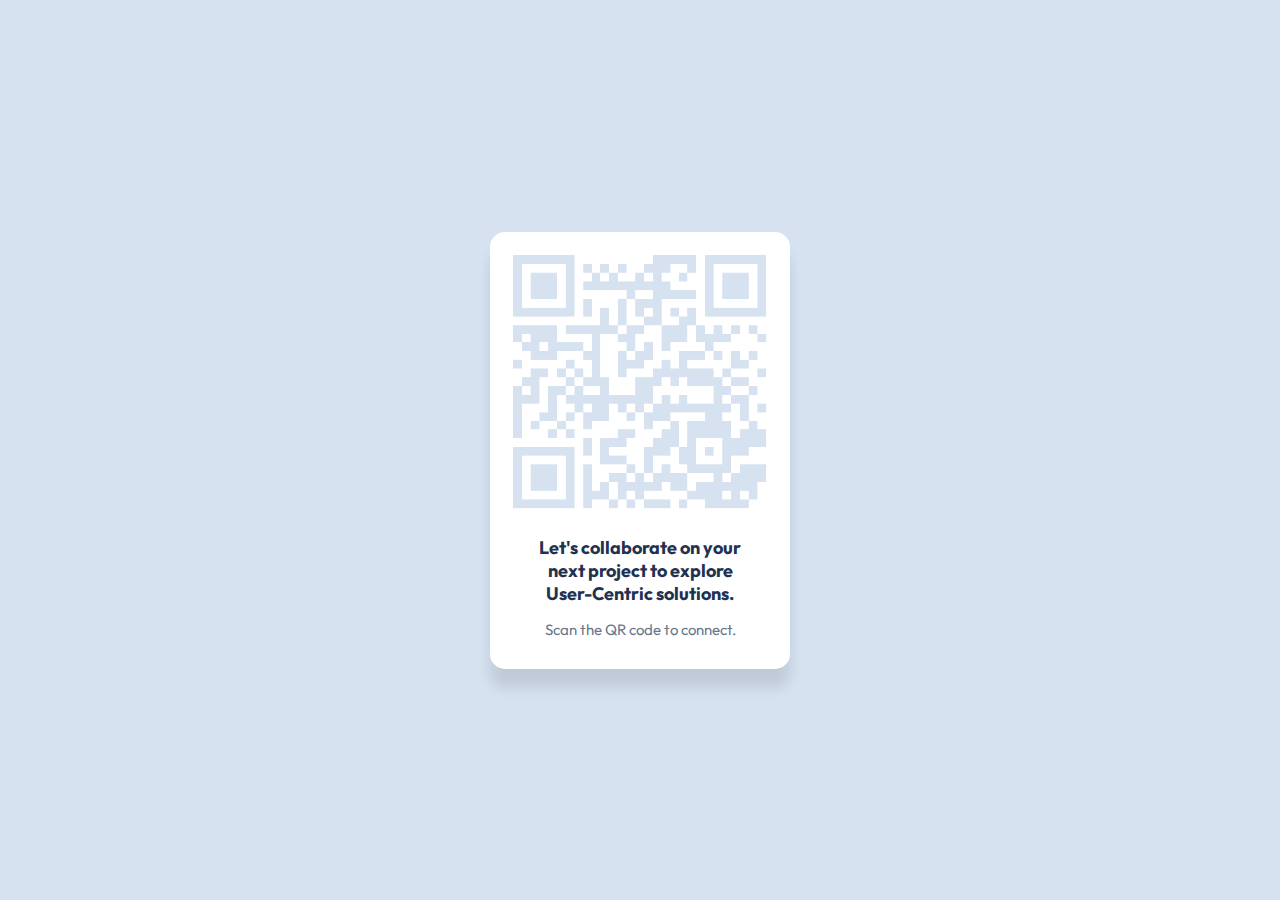
<file: QRCODE.html>
<!DOCTYPE html>
<html lang="en">
<head>
    <meta charset="UTF-8">
    <meta name="viewport" content="width=device-width, initial-scale=1.0">
    <title>Isaiah Walker - LinkedIn</title>
    <link rel="stylesheet" type="text/css" href="styles.css">
</head>
<body>
  <div class="container">
    <div class="card">
      <div class="card-image">
        <img src="images/qrcode.png" alt="QR code image" />
       </div>
       <div class="card-content">
         <h1> 
            Let's collaborate on your <br />
             next project to explore <br />
             User-Centric solutions.
         </h1>
         <p>
            Scan the QR code to connect.
         </p>
       </div>
    </div>
  </div>
</body>
</html>
</file>
<file: styles.css>
@import url('https://fonts.googleapis.com/css2?family=Outfit:wght@100..900&display=swap');

* {
    margin: 0;
    padding: 0;
    box-sizing: border-box;
}

body {
    font-family: "Outfit", sans-serif;
    background-color: hsl(212, 45%, 89%);
}

.container {
    height: 100vh;
    display: flex;
    justify-content: space-evenly;
    align-items: center;
    flex-direction: column;
}

.card {
    width: 300px;
    padding: 15px;
    background-color: hsl(0, 0%, 100%);
    border-radius: 15px;
    box-shadow: 0px 19px 13px rgba(0, 0, 0, 0.1);
}

.card image img {
    width: 269px;
    height: 269px;
    border-radius: 15px;
    overflow: hidden;
    padding: 45px;
    background: 10px;
}

.card-image img {
    width: 100%;
    border-radius: 10px;
}

.card-content {
    text-align: center;
}

.card-content h1 {
    color: hsl(218, 44%, 22%);
    font-size: 18px;
    font-weight: 700;
    margin-top: 15px;
}

.card-content p{
    color: hsl(216, 15%, 48%);
    font-size: 15px;
    font-weight: 400;
    margin-top: 15px;
    margin-bottom: 15px;
}
</file>
